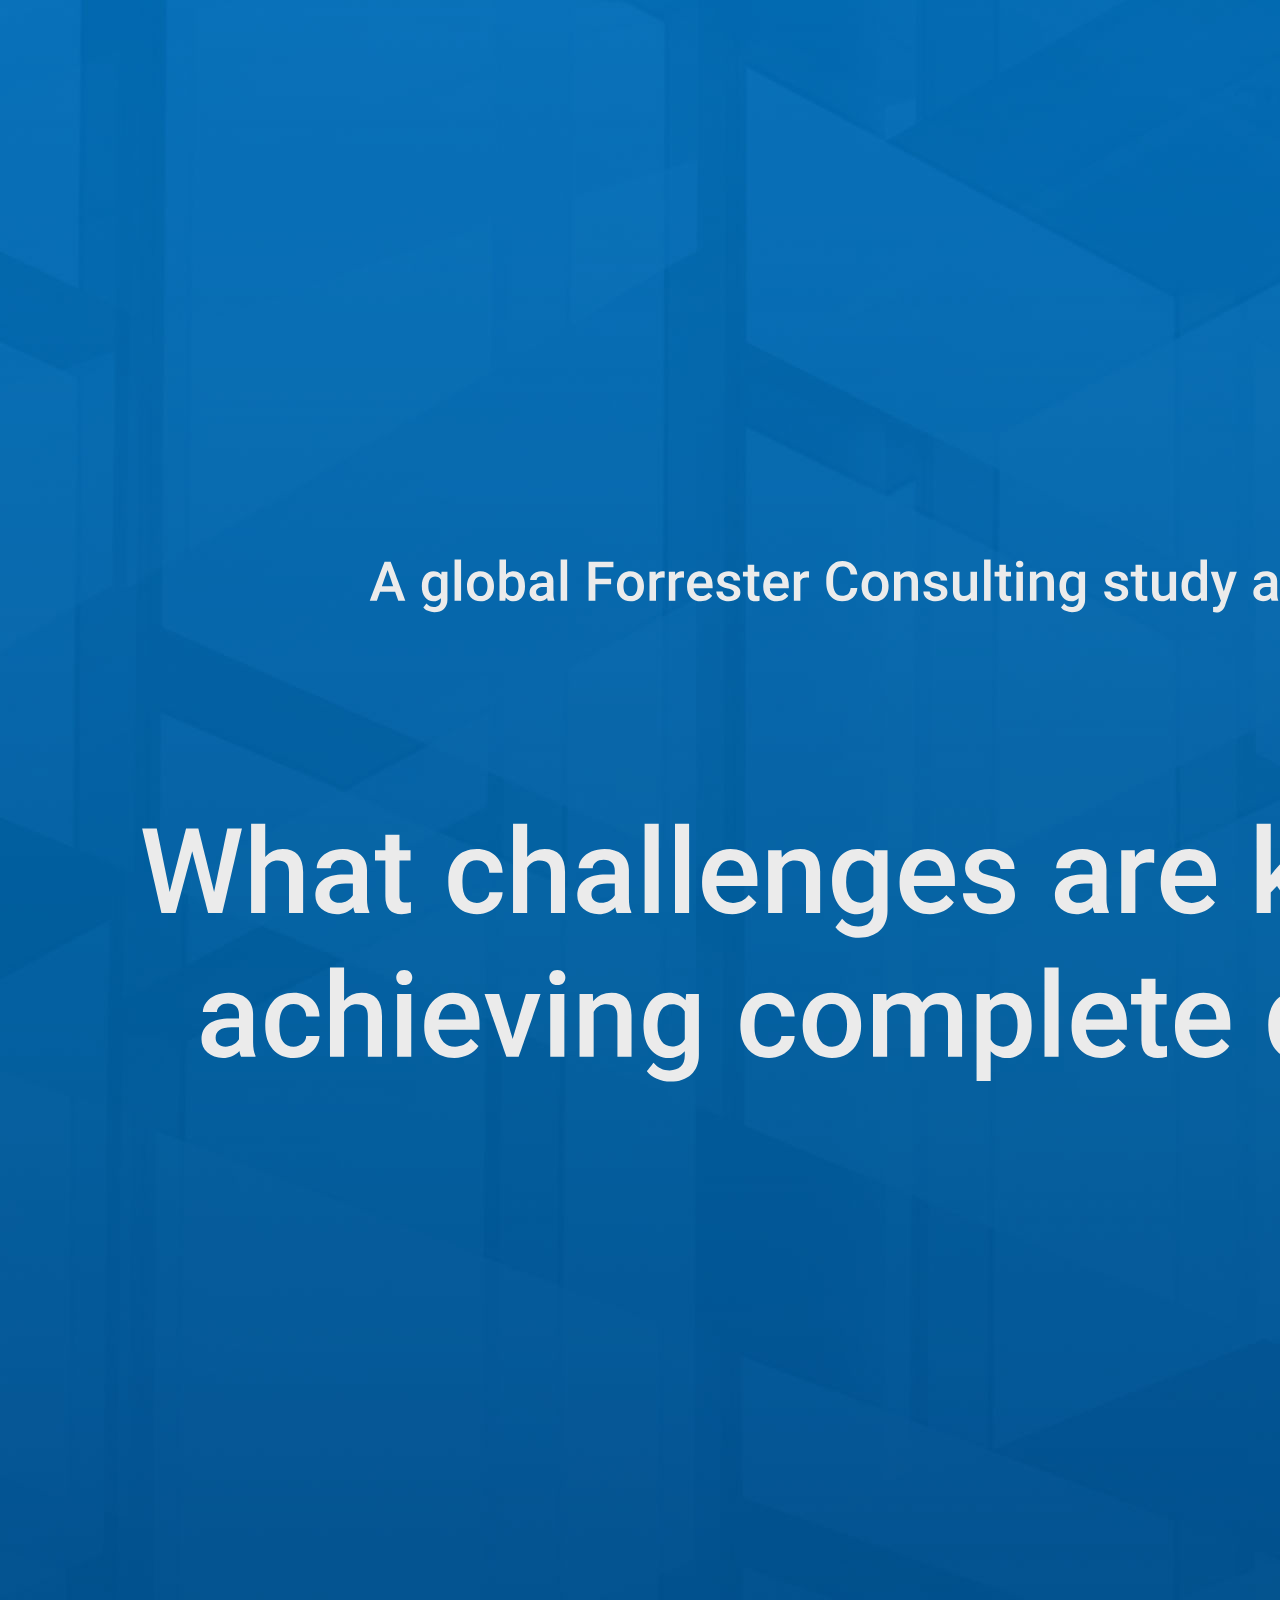
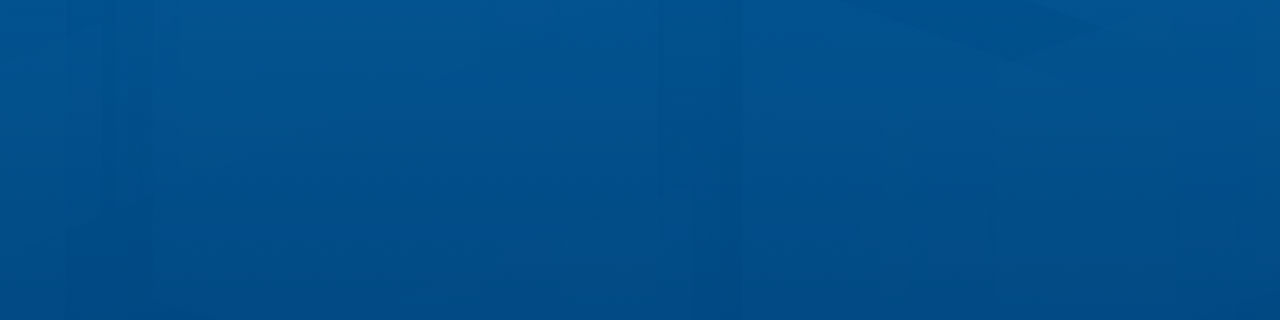
<file: r01.html>
<!DOCTYPE html>
<html>

<head>
    <meta charset="utf-8" />
    <meta content="width=2350, maximum-scale=1.0" name="viewport" />
    <link href="./css/stylesright.css" rel="stylesheet" type="text/css" />
    <link href="./css/styles.css" rel="stylesheet" type="text/css" />
    <meta http-equiv="Cache-Control" content="no-cache, no-store, must-revalidate" />
    <meta http-equiv="Pragma" content="no-cache" />
    <meta http-equiv="Expires" content="0" />
    <script src="https://cdn1.ideacloud.com/shared-sim-assets/core_dev.js"></script>
</head>

<body>
    <input id="anPageName" name="page" type="hidden" value="right01" />

    <!-- animation player -->
    <script src="./js/lottie.js"></script>

    <div id="r01-btn1-pulse"></div>
    <img class='plus-imgs' id='plus-img' src='images/add-cir.png' />
    <button id="r01-btn1" onclick="sim.trigger()" class="dellmetrics-dataclick"
        datametrics="{'btnname':'cta|residency|explore a digital transformation'}">
        Explore A Digital Transformation
    </button>

    <div id="lottie"></div>

    <!-- animation data -->
    <script src="./js/anim01.js"></script>
    <script src="./js/main.js"></script>
    <script src="./js/audio.js"></script>

    <audio id="audio1" autoplay="false">
        <source src="./audio/vo_01.mp3">
    </audio>

    <script>
        let anim = lottie.loadAnimation(params);
        let stepCnt = 0;
        const r01Btn = document.getElementById('r01-btn1');
        const r01BtnPulse = document.getElementById('r01-btn1-pulse');
        const plusImg = document.getElementById('plus-img');
        const audio1 = document.getElementById('audio1');
        const audioArray = [audio1];

        // Play video sequences
        function vid1() {
            anim.playSegments([30, 1139], true)
        }

        // Show buttons after video is done playing
        async function stepper() {
            if (stepCnt === 0) {
                startAnimation = false;
                playAudio(audioArray, stepCnt);
                vid1();
                setTimeout(() => {
                    r01Btn.style.visibility = 'visible';
                    r01Btn.classList.add('scaleBtn');
                    plusImg.style.visibility = 'visible';
                    plusImg.classList.add('scaleBtn');
                    setTimeout(() => {
                        r01BtnPulse.style.visibility = 'visible';
                    }, 600);
                }, 36000); // Timer: end interaction 1
                stepCnt = 1;
            }
        }

        // Detect mouse after Start the Tour button is clicked or alternate event is detected
        let startAnimation = true;
        function mouseIn() {
            document.removeEventListener("mouseover", mouseIn);
            document.removeEventListener("focus", mouseIn);
            if (startAnimation) {
                startAnimation = false;
                stepper();
            }
        }

        // Events to listen to
        document.addEventListener("click", mouseIn);
        document.addEventListener("focus", mouseIn);
        document.addEventListener("simStart", mouseIn);

        // Execute a function when the user releases a key on the keyboard
        document.addEventListener("keyup", function (event) {
            // Number 13 is the "Enter" key on the keyboard
            if (event.keyCode === 13) {
                // Trigger the button element with a click
                mouseIn();
            }
        });
    </script>
</body>

</html>
</file>
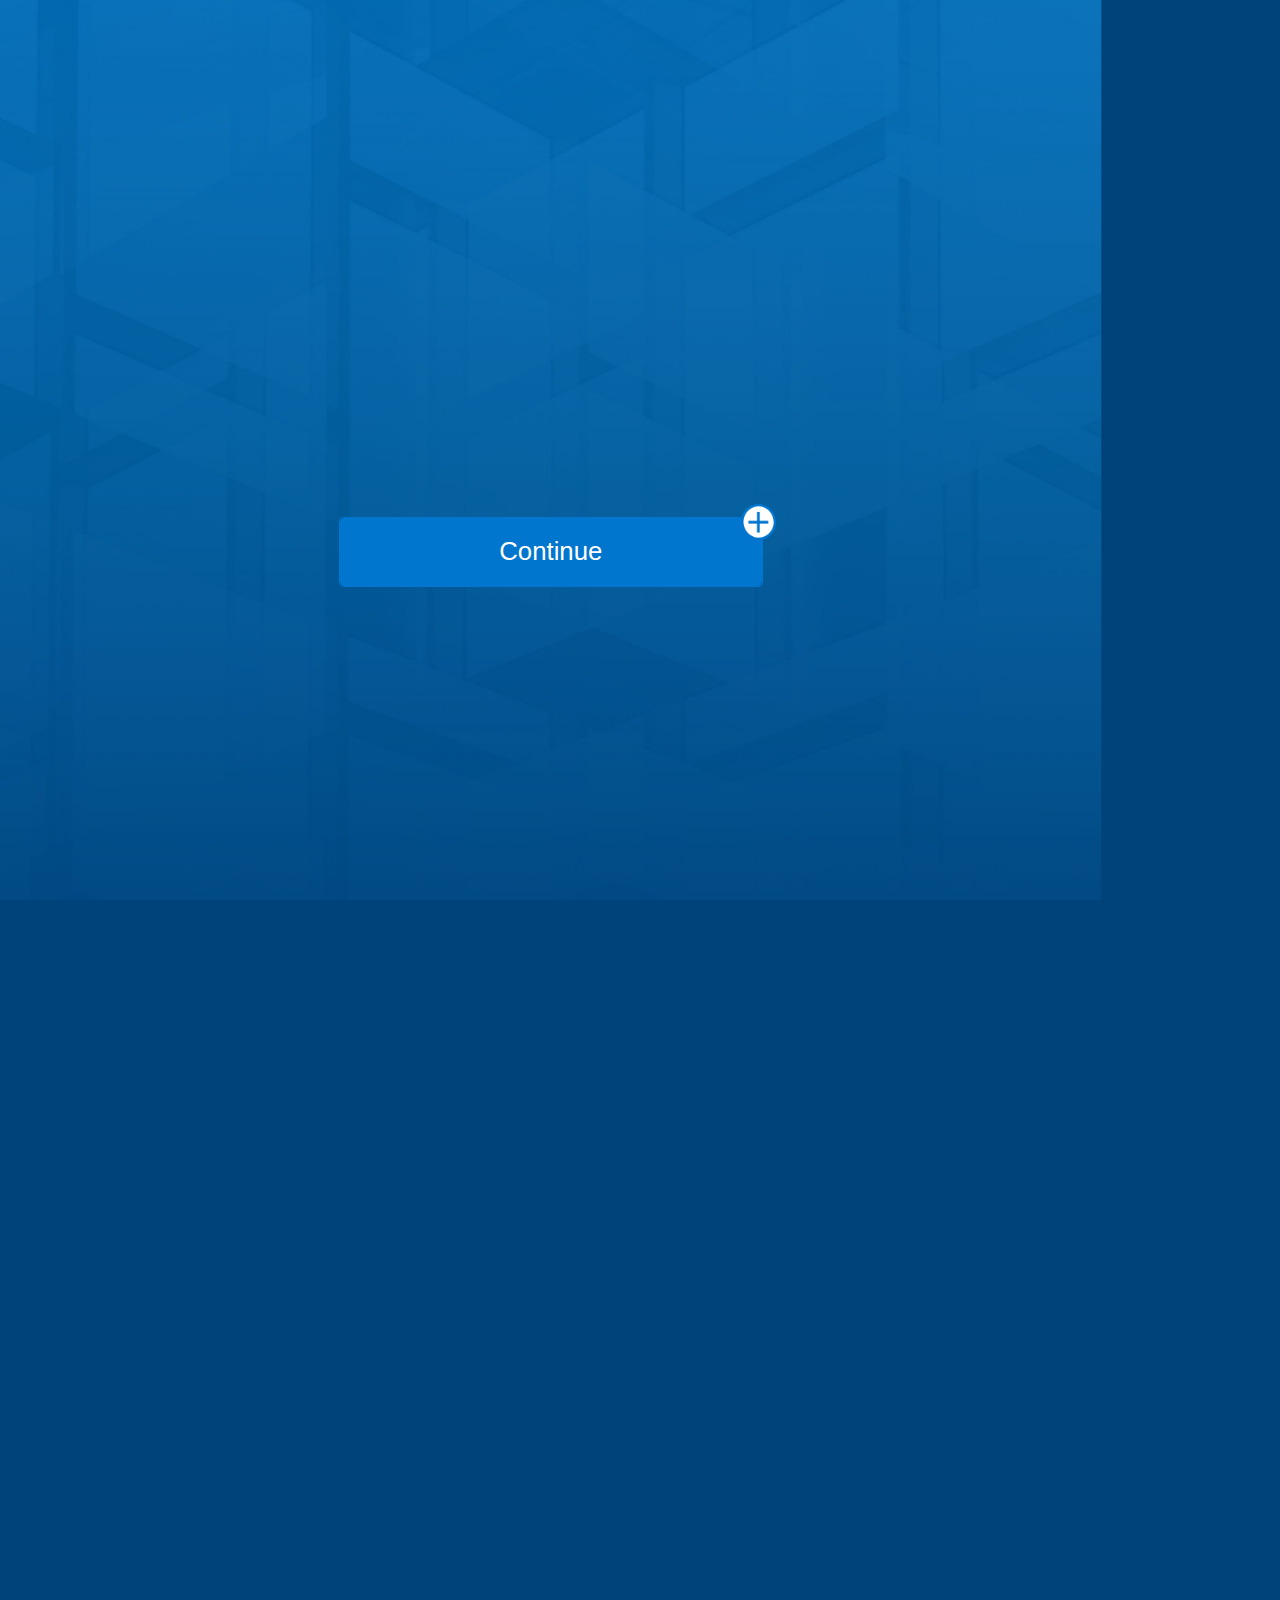
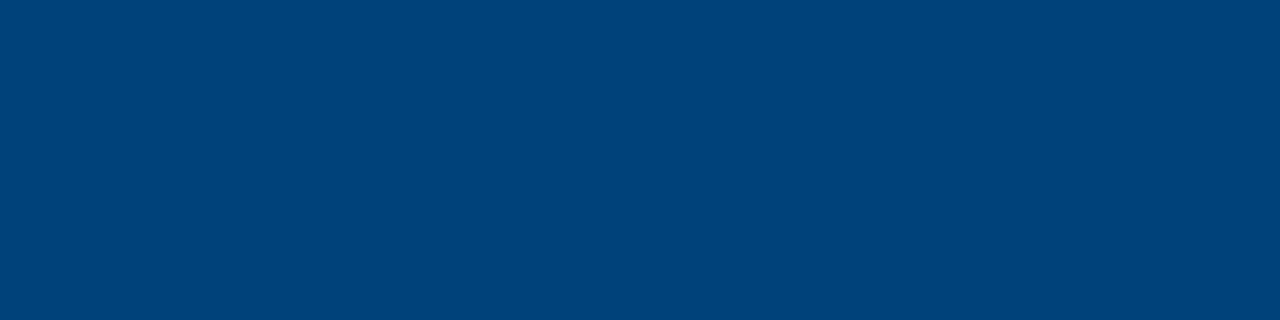
<file: r02.html>
<!DOCTYPE html>
<html>

<head>
    <meta charset="utf-8" />
    <meta content="width=2350, maximum-scale=1.0" name="viewport" />
    <link href="./css/stylesright.css" rel="stylesheet" type="text/css" />
    <link href="./css/styles.css" rel="stylesheet" type="text/css" />
    <meta http-equiv="Cache-Control" content="no-cache, no-store, must-revalidate" />
    <meta http-equiv="Pragma" content="no-cache" />
    <meta http-equiv="Expires" content="0" />
</head>

<body>
    <input id="anPageName" name="page" type="hidden" value="right01" />

    <!-- animation player -->
    <script src="./js/lottie.js"></script>

    <div id="r02-btn1-pulse" onclick="stepper()" class="dellmetrics-dataclick"
        datametrics="{'btnname':'cta|residency|engage resident'}"></div>
    <img class='plus-imgs' id='r02-plus-img' src='images/add-cir.png' />
    <img class='plus-imgs' id='r02-plus-img2' src='images/add-cir.png' />
    <img class='plus-imgs' id='start-plus-img' src='images/add-cir.png' />

    <div id="r02-btn2-pulse"></div>

    <button id="r02-btn2" onclick="stepper()" class="dellmetrics-dataclick"
        datametrics="{'btnname':'cta|residency|start your transformation'}">
        Start Your Transformation
    </button>

    <div id="btnstart-pulse"></div>

    <button id="btnstart" onclick="stepper()">
        Continue
    </button>

    <div id="lottie"></div>

    <!-- animation data -->
    <script src="./js/anim02.js"></script>
    <script src="./js/mainright.js"></script>
    <script src="./js/audio.js"></script>

    <audio id="audio2" autoplay="false">
        <source src="./audio/vo_02.mp3">
    </audio>
    <audio id="audio3" autoplay="false">
        <source src="./audio/vo_03.mp3">
    </audio>

    <script>
        var anim = lottie.loadAnimation(params);
        anim.stop(); // Stop animation from playing automatically
        
        let stepCnt = 0;
        const btnStart = document.getElementById('btnstart');
        const btnStartPulse = document.getElementById('btnstart-pulse');
        const r02Btn1Pulse = document.getElementById('r02-btn1-pulse');
        const r02Btn2 = document.getElementById('r02-btn2');
        const r02BtnPulse = document.getElementById('r02-btn2-pulse');
        const r02Plus = document.getElementById('r02-plus-img');
        const r02Plus2 = document.getElementById('r02-plus-img2');
        const startPlus = document.getElementById('start-plus-img');
        const audio2 = document.getElementById('audio2');
        const audio3 = document.getElementById('audio3');
        const audioArray = [audio2, audio3];

        function vid1() {
            anim.playSegments([0, 456], true)
        }

        function vid2() {
            anim.playSegments([457, 838], true)
        }

        // Show buttons after video is done playing
        async function stepper() {
            if (stepCnt === 0) {
                try {
                    await playAudio(audioArray, stepCnt);
                    vid1();
                    btnStart.style.visibility = 'hidden';
                    btnStartPulse.style.visibility = 'hidden';
                    startPlus.style.visibility = 'hidden';
                    setTimeout(() => {
                        setTimeout(() => {
                            r02Plus.style.visibility = 'visible'
                            r02Plus.classList.add('scaleBtn');
                            r02Btn1Pulse.style.visibility = 'visible';
                        }, 2400);
                        stepCnt = 1;
                    }, 12500); // Timer: end interaction 1
                } catch (err) {
                    // Audio failed to play without interaction from user - Create interaction
                    btnStart.style.visibility = 'visible';
                    btnStart.classList.add('scaleBtn');
                    startPlus.style.visibility = 'visible'
                    startPlus.classList.add('scaleBtn');
                    setTimeout(() => {
                        btnStartPulse.style.visibility = 'visible';
                    }, 600);
                }
            } else if (stepCnt === 1) {
                playAudio(audioArray, stepCnt);
                vid2();
                r02Btn1Pulse.style.visibility = 'hidden';
                r02Plus.style.visibility = 'hidden'
                setTimeout(() => {
                    r02Btn2.style.visibility = 'visible';
                    r02Btn2.classList.add('scaleBtn');
                    r02Plus2.style.visibility = 'visible'
                    r02Plus2.classList.add('scaleBtn');
                    stepCnt = 2;
                    setTimeout(() => {
                        r02BtnPulse.style.visibility = 'visible';
                    }, 600);
                }, 10000); // Timer: end interaction 2
            } else {
                trigger();
            }
        }

        window.addEventListener('load', stepper())
    </script>
</body>

</html>
</file>
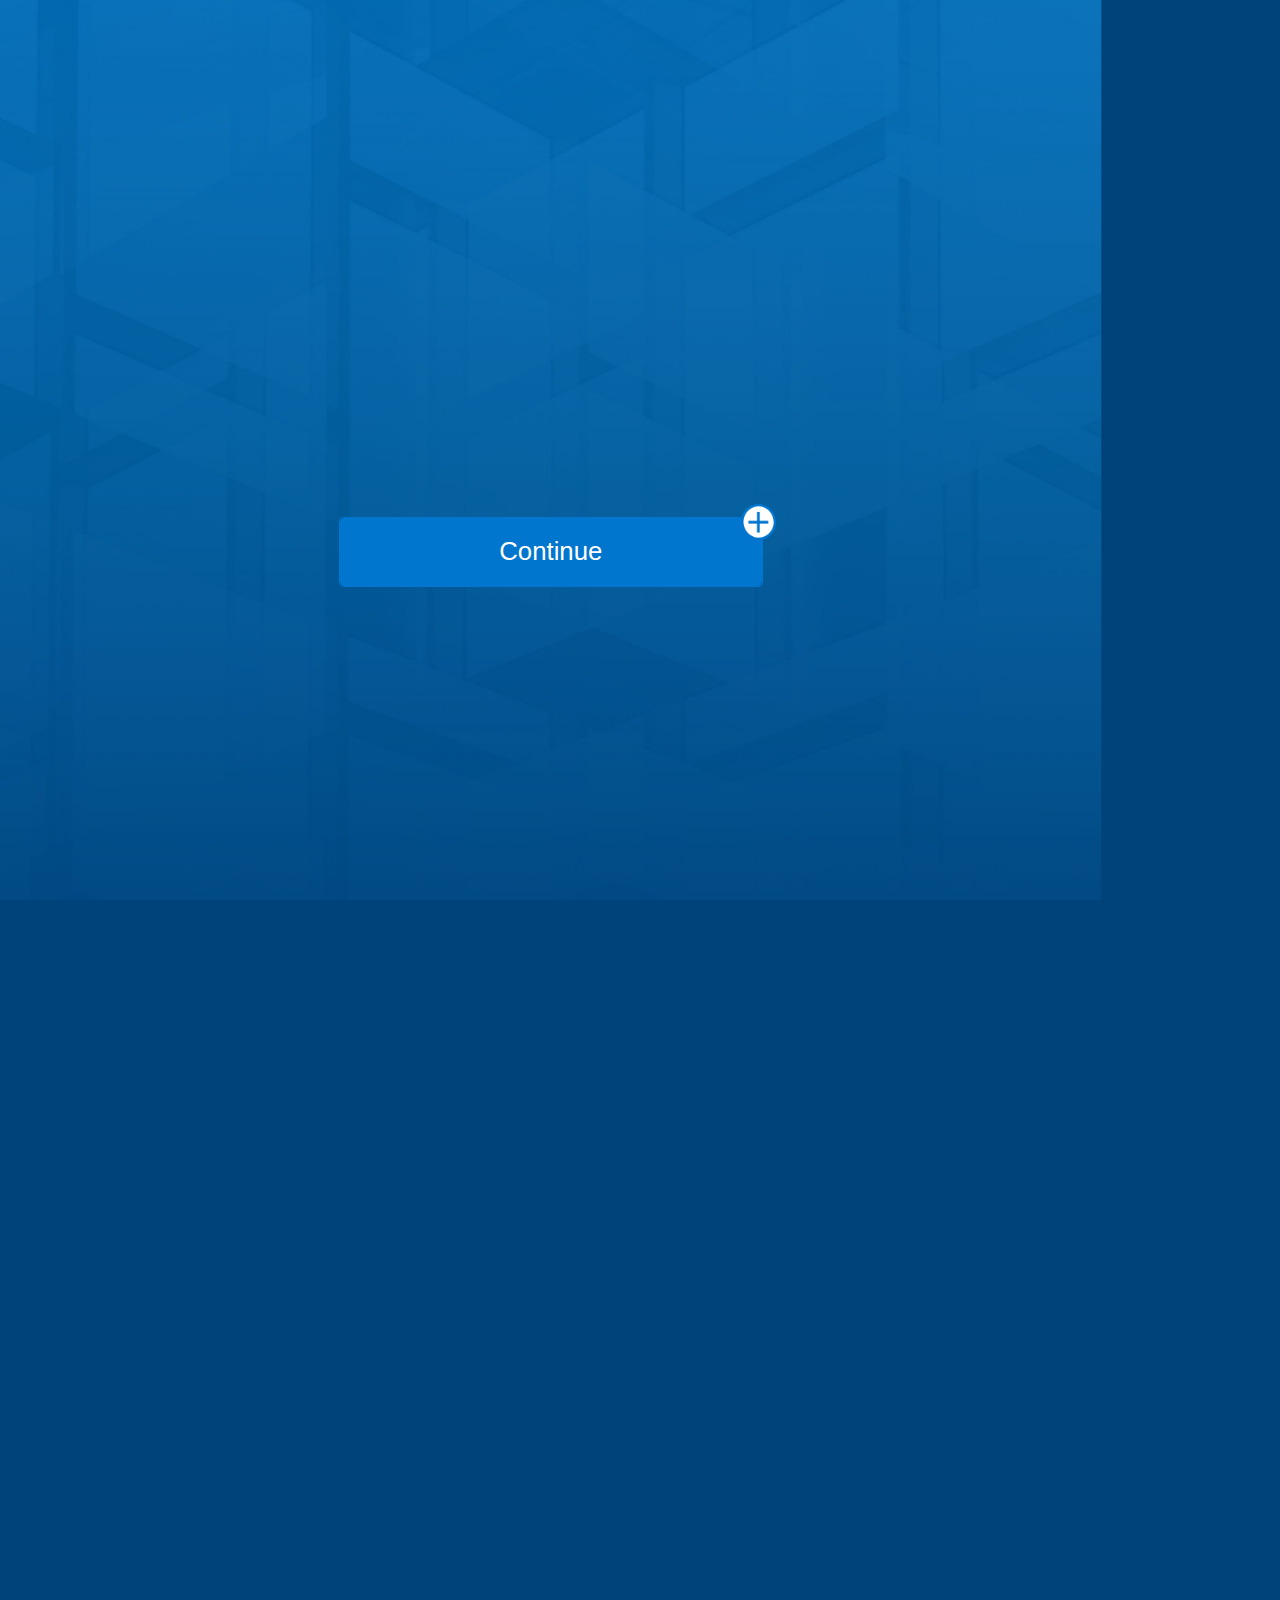
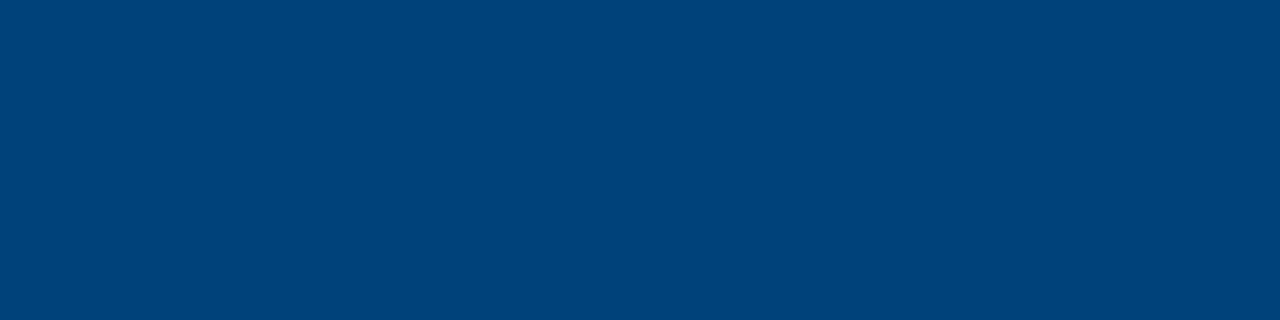
<file: r03.html>
<!DOCTYPE html>
<html>

<head>
    <meta charset="utf-8" />
    <meta content="width=2350, maximum-scale=1.0" name="viewport" />
    <link href="./css/stylesright.css" rel="stylesheet" type="text/css" />
    <link href="./css/styles.css" rel="stylesheet" type="text/css" />
    <meta http-equiv="Cache-Control" content="no-cache, no-store, must-revalidate" />
    <meta http-equiv="Pragma" content="no-cache" />
    <meta http-equiv="Expires" content="0" />
</head>

<body>
    <input id="anPageName" name="page" type="hidden" value="right01" />

    <!-- animation player -->
    <script src="./js/lottie.js"></script>

    <div id="purpBreathing" onclick="stepper()" class="dellmetrics-dataclick"
        datametrics="{'btnname':'cta|residency|improve network performance'}">
    </div>
    <img class='plus-imgs' id='purp-plus-img' src='images/add-cir.png' />
    <!-- <img id="purpIcon" src='images/Purple icon plus.png' onclick="stepper()"/> -->
    <div id="purpBreathing2" onclick="stepper()" class="dellmetrics-dataclick"
        datametrics="{'btnname':'cta|residency|kpis purple'}"></div>
    <img class='plus-imgs' id='purp-plus-img2' src='images/add-cir.png' />
    <div id="orangeBreathing" onclick="stepper()" class="dellmetrics-dataclick"
        datametrics="{'btnname':'cta|residency|improve data resiliency'}"></div>
    <img class='plus-imgs' id='orange-plus-img' src='images/add-cir.png' />
    <div id="orangeBreathing2" onclick="stepper()" class="dellmetrics-dataclick"
        datametrics="{'btnname':'cta|residency|kpis orange'}"></div>

    <div id="r03-btn1-pulse"></div>
    <button id="r03-btn1" onclick="stepper()" class="dellmetrics-dataclick"
        datametrics="{'btnname':'cta|residency|modernize workforce'}">
        Modernize Workforce
    </button>
    <img class='plus-imgs' id='r03-plus-img' src='images/add-cir.png' />

    <img class='plus-imgs' id='start-plus-img' src='images/add-cir.png' />

    <div id="btnstart-pulse"></div>

    <button id="btnstart" onclick="stepper()">
        Continue
    </button>

    <div id="lottie"></div>

    <!-- animation data -->
    <script src="./js/anim03.js"></script>

    <script>

    </script>

    <script src="./js/mainright.js"></script>
    <script src="./js/audio.js"></script>

    <audio id="audio4" autoplay="false">
        <source src="./audio/vo_04.mp3">
    </audio>
    <audio id="audio5" autoplay="false">
        <source src="./audio/vo_05.mp3">
    </audio>
    <audio id="audio6" autoplay="false">
        <source src="./audio/vo_06.mp3">
    </audio>
    <audio id="audio7" autoplay="false">
        <source src="./audio/vo_07.mp3">
    </audio>
    <audio id="audio8" autoplay="false">
        <source src="./audio/vo_08.mp3">
    </audio>

    <script>
        var anim = lottie.loadAnimation(params);
        let stepCnt = 0;
        const btnStart = document.getElementById('btnstart');
        const btnStartPulse = document.getElementById('btnstart-pulse');
        const purpBreathing = document.getElementById('purpBreathing');
        const purpBreathing2 = document.getElementById('purpBreathing2');
        const purpPlus = document.getElementById('purp-plus-img');
        const purpPlus2 = document.getElementById('purp-plus-img2');
        const orangeBreathing = document.getElementById('orangeBreathing');
        const orangeBreathing2 = document.getElementById('orangeBreathing2');
        const orangePlus = document.getElementById('orange-plus-img');
        const r03Btn1 = document.getElementById('r03-btn1');
        const r03Btn1Pulse = document.getElementById('r03-btn1-pulse');
        const plusImg = document.getElementById('r03-plus-img');
        const startPlus = document.getElementById('start-plus-img');
        const audio4 = document.getElementById('audio4');
        const audio5 = document.getElementById('audio5');
        const audio6 = document.getElementById('audio6');
        const audio7 = document.getElementById('audio7');
        const audio8 = document.getElementById('audio8');
        const audioArray = [audio4, audio5, audio6, audio7, audio8];

        function vid1() {
            anim.playSegments([0, 120], true);
        }

        function vid2() {
            anim.playSegments([121, 420], true);
        }

        function vid3() {
            anim.playSegments([421, 580], true);
        }

        function vid4() {
            anim.playSegments([581, 739], true);
        }

        function vid5() {
            anim.playSegments([740, 1139], true);
        }

        // Show buttons after video is done playing
        async function stepper() {
            if (stepCnt === 0) {
                try {
                    await playAudio(audioArray, stepCnt);
                    vid1();
                    btnStart.style.visibility = 'hidden';
                    btnStartPulse.style.visibility = 'hidden';
                    startPlus.style.visibility = 'hidden';
                    vid1();
                    setTimeout(() => {
                        purpBreathing.style.visibility = 'visible';
                        purpPlus.style.visibility = 'visible';
                        purpPlus.classList.add('scaleBtn')
                        stepCnt = 1;
                    }, 4000); // Timer: end interaction 1
                } catch (err) {
                    // Audio failed to play without interaction from user - Create interaction
                    btnStart.style.visibility = 'visible';
                    btnStart.classList.add('scaleBtn');
                    startPlus.style.visibility = 'visible'
                    startPlus.classList.add('scaleBtn');
                    setTimeout(() => {
                        btnStartPulse.style.visibility = 'visible';
                    }, 600);
                }
            } else if (stepCnt === 1) {
                purpBreathing.style.visibility = 'hidden';
                purpPlus.style.visibility = 'hidden';
                playAudio(audioArray, stepCnt);
                vid2();
                setTimeout(() => {
                    purpBreathing2.style.visibility = 'visible';
                    purpPlus2.style.visibility = 'visible';
                    purpPlus2.classList.add('scaleBtn')
                    stepCnt = 2;
                }, 29000); // Timer: end interaction 2
            } else if (stepCnt === 2) {
                purpBreathing2.style.visibility = 'hidden';
                purpPlus2.style.visibility = 'hidden';
                playAudio(audioArray, stepCnt);
                vid3();
                setTimeout(() => {
                    orangeBreathing.style.visibility = 'visible';
                    orangePlus.style.visibility = 'visible';
                    orangePlus.classList.add('scaleBtn')
                    stepCnt = 3;
                }, 13000); // Timer: end interaction 3
            } else if (stepCnt === 3) {
                orangeBreathing.style.visibility = 'hidden';
                orangePlus.style.visibility = 'hidden';
                orangePlus.classList.remove('scaleBtn')
                playAudio(audioArray, stepCnt);
                vid4();
                setTimeout(() => {
                    orangeBreathing2.style.visibility = 'visible';
                    orangePlus.style.visibility = 'visible';
                    orangePlus.classList.add('scaleBtn')
                    stepCnt = 4;
                }, 4000); // Timer: end interaction 4
            } else if (stepCnt === 4) {
                orangeBreathing2.style.visibility = 'hidden';
                orangePlus.style.visibility = 'hidden';
                playAudio(audioArray, stepCnt);
                vid5();
                setTimeout(() => {
                    r03Btn1.style.visibility = 'visible';
                    plusImg.style.visibility = 'visible'
                    r03Btn1.classList.add('scaleBtn');
                    plusImg.classList.add('scaleBtn');
                    stepCnt = 5;
                    setTimeout(() => {
                        r03Btn1Pulse.style.visibility = 'visible';
                    }, 600);
                }, 11000); // Timer: end interaction 5
            } else {
                trigger();
            }
        }

        window.addEventListener('load', stepper())
    </script>
</body>

</html>
</file>
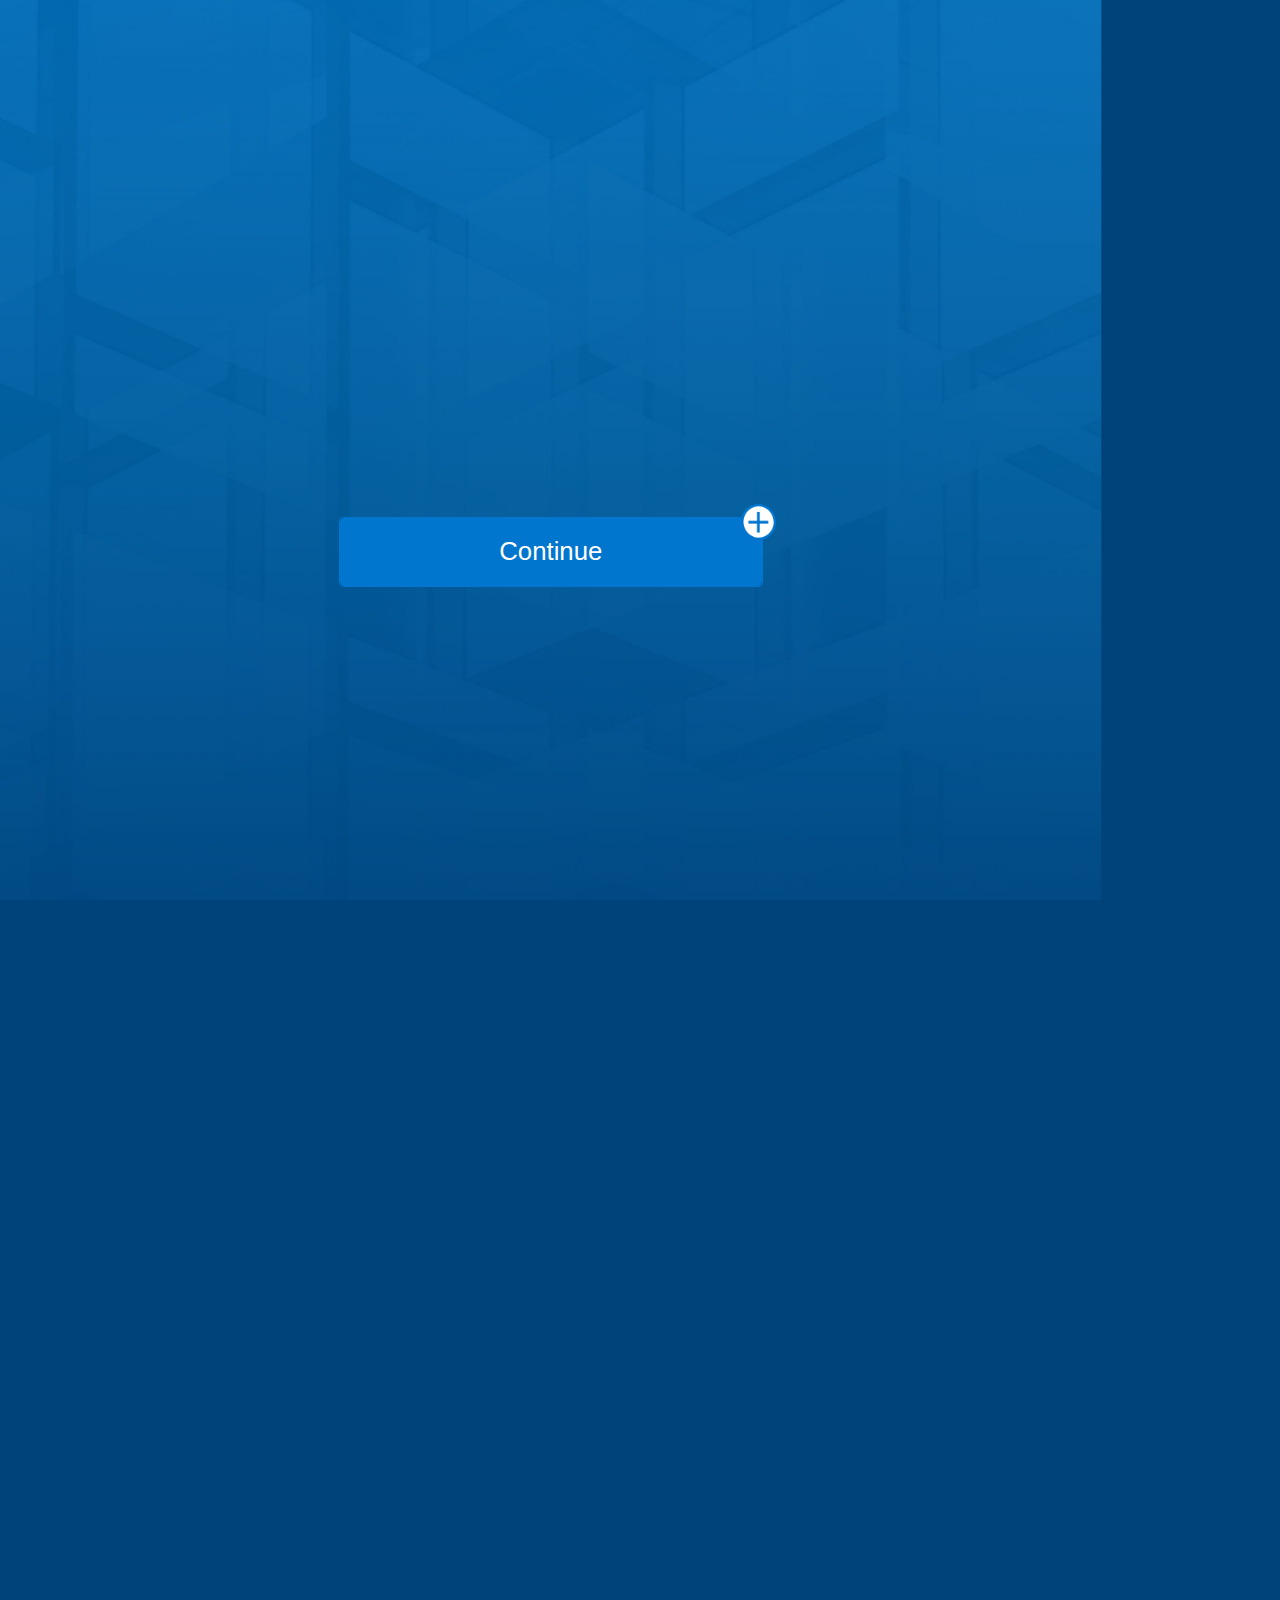
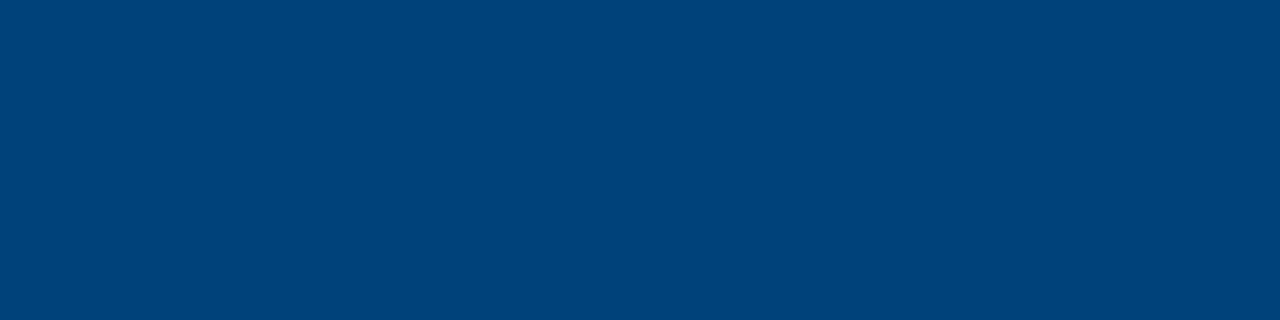
<file: r04.html>
<!DOCTYPE html>
<html>

<head>
    <meta charset="utf-8" />
    <meta content="width=2350, maximum-scale=1.0" name="viewport" />
    <link href="./css/stylesright.css" rel="stylesheet" type="text/css" />
    <link href="./css/styles.css" rel="stylesheet" type="text/css" />
    <meta http-equiv="Cache-Control" content="no-cache, no-store, must-revalidate" />
    <meta http-equiv="Pragma" content="no-cache" />
    <meta http-equiv="Expires" content="0" />
</head>

<body>
    <input id="anPageName" name="page" type="hidden" value="right01" />

    <!-- animation player -->
    <script src="./js/lottie.js"></script>

    <div id="greenBreathing" onclick="stepper()" class="dellmetrics-dataclick"
        datametrics="{'btnname':'cta|residency|virtualize organization'}"></div>
    <img class='plus-imgs' id='green-plus-img' src='images/add-cir.png' />
    <div id="greenBreathing2" onclick="stepper()" class="dellmetrics-dataclick"
        datametrics="{'btnname':'cta|residency|kpis green'}"></div>

    <div id="r04-btn1-pulse"></div>
    <button id="r04-btn1" onclick="stepper()" class="dellmetrics-dataclick"
        datametrics="{'btnname':'cta|residency|streamline communication'}">
        Streamline Communication
    </button>
    <img class='plus-imgs' id='r04-plus-img' src='images/add-cir.png' />

    <img class='plus-imgs' id='start-plus-img' src='images/add-cir.png' />

    <div id="btnstart-pulse"></div>

    <button id="btnstart" onclick="stepper()">
        Continue
    </button>

    <div id="lottie"></div>

    <!-- animation data -->
    <script src="./js/anim04.js"></script>
    <script src="./js/mainright.js"></script>
    <script src="./js/audio.js"></script>

    <audio id="audio9" autoplay="false">
        <source src="./audio/vo_09.mp3">
    </audio>
    <audio id="audio10" autoplay="false">
        <source src="./audio/vo_10.mp3">
    </audio><audio id="audio11" autoplay="false">
        <source src="./audio/vo_11.mp3">
    </audio>

    <script>
        var anim = lottie.loadAnimation(params);
        let stepCnt = 0;
        const btnStart = document.getElementById('btnstart');
        const btnStartPulse = document.getElementById('btnstart-pulse');
        const greenBreathing = document.getElementById('greenBreathing');
        const greenBreathing2 = document.getElementById('greenBreathing2');
        const greenPlus = document.getElementById('green-plus-img');
        const r04Btn1 = document.getElementById('r04-btn1');
        const r04Btn1Pulse = document.getElementById('r04-btn1-pulse');
        const plusImg = document.getElementById('r04-plus-img');
        const startPlus = document.getElementById('start-plus-img');
        const audio9 = document.getElementById('audio9');
        const audio10 = document.getElementById('audio10');
        const audio11 = document.getElementById('audio11');
        const audioArray = [audio9, audio10, audio11];

        function vid1() {
            anim.playSegments([0, 600], true)
        }

        function vid2() {
            anim.playSegments([601, 750], true)
        }

        function vid3() {
            anim.playSegments([751, 1349], true)
        }

        // Show buttons after video is done playing
        async function stepper() {
            if (stepCnt === 0) {
                try {
                    await playAudio(audioArray, stepCnt);
                    vid1();
                    btnStart.style.visibility = 'hidden';
                    btnStartPulse.style.visibility = 'hidden';
                    startPlus.style.visibility = 'hidden';
                    vid1();
                    setTimeout(() => {
                        greenBreathing.style.visibility = 'visible';
                        greenPlus.classList.add('scaleBtn')
                        greenPlus.style.visibility = 'visible';
                        stepCnt = 1;
                    }, 33000); // Timer: end interaction 1
                } catch (err) {
                    // Audio failed to play without interaction from user - Create interaction
                    btnStart.style.visibility = 'visible';
                    btnStart.classList.add('scaleBtn');
                    startPlus.style.visibility = 'visible'
                    startPlus.classList.add('scaleBtn');
                    setTimeout(() => {
                        btnStartPulse.style.visibility = 'visible';
                    }, 600);
                }
            } else if (stepCnt === 1) {
                playAudio(audioArray, stepCnt);
                vid2();
                greenBreathing.style.visibility = 'hidden';
                greenPlus.classList.remove('scaleBtn')
                greenPlus.style.visibility = 'hidden';
                setTimeout(() => {
                    greenBreathing2.style.visibility = 'visible';
                    greenPlus.classList.add('scaleBtn')
                    greenPlus.style.visibility = 'visible';
                    stepCnt = 2;
                }, 9000); // Timer: end interaction 2
            } else if (stepCnt === 2) {
                greenBreathing2.style.visibility = 'hidden';
                greenPlus.style.visibility = 'hidden';
                playAudio(audioArray, stepCnt);
                vid3();
                setTimeout(() => {
                    r04Btn1.style.visibility = 'visible';
                    r04Btn1.classList.add('scaleBtn');
                    plusImg.style.visibility = 'visible'
                    plusImg.classList.add('scaleBtn');
                    setTimeout(() => {
                        r04Btn1Pulse.style.visibility = 'visible';
                        stepCnt = 3;
                    }, 600);
                }, 13000); // Timer: end interaction 3
            } else {
                trigger();
            }
        }

        window.addEventListener('load', stepper())
    </script>
</body>

</html>
</file>
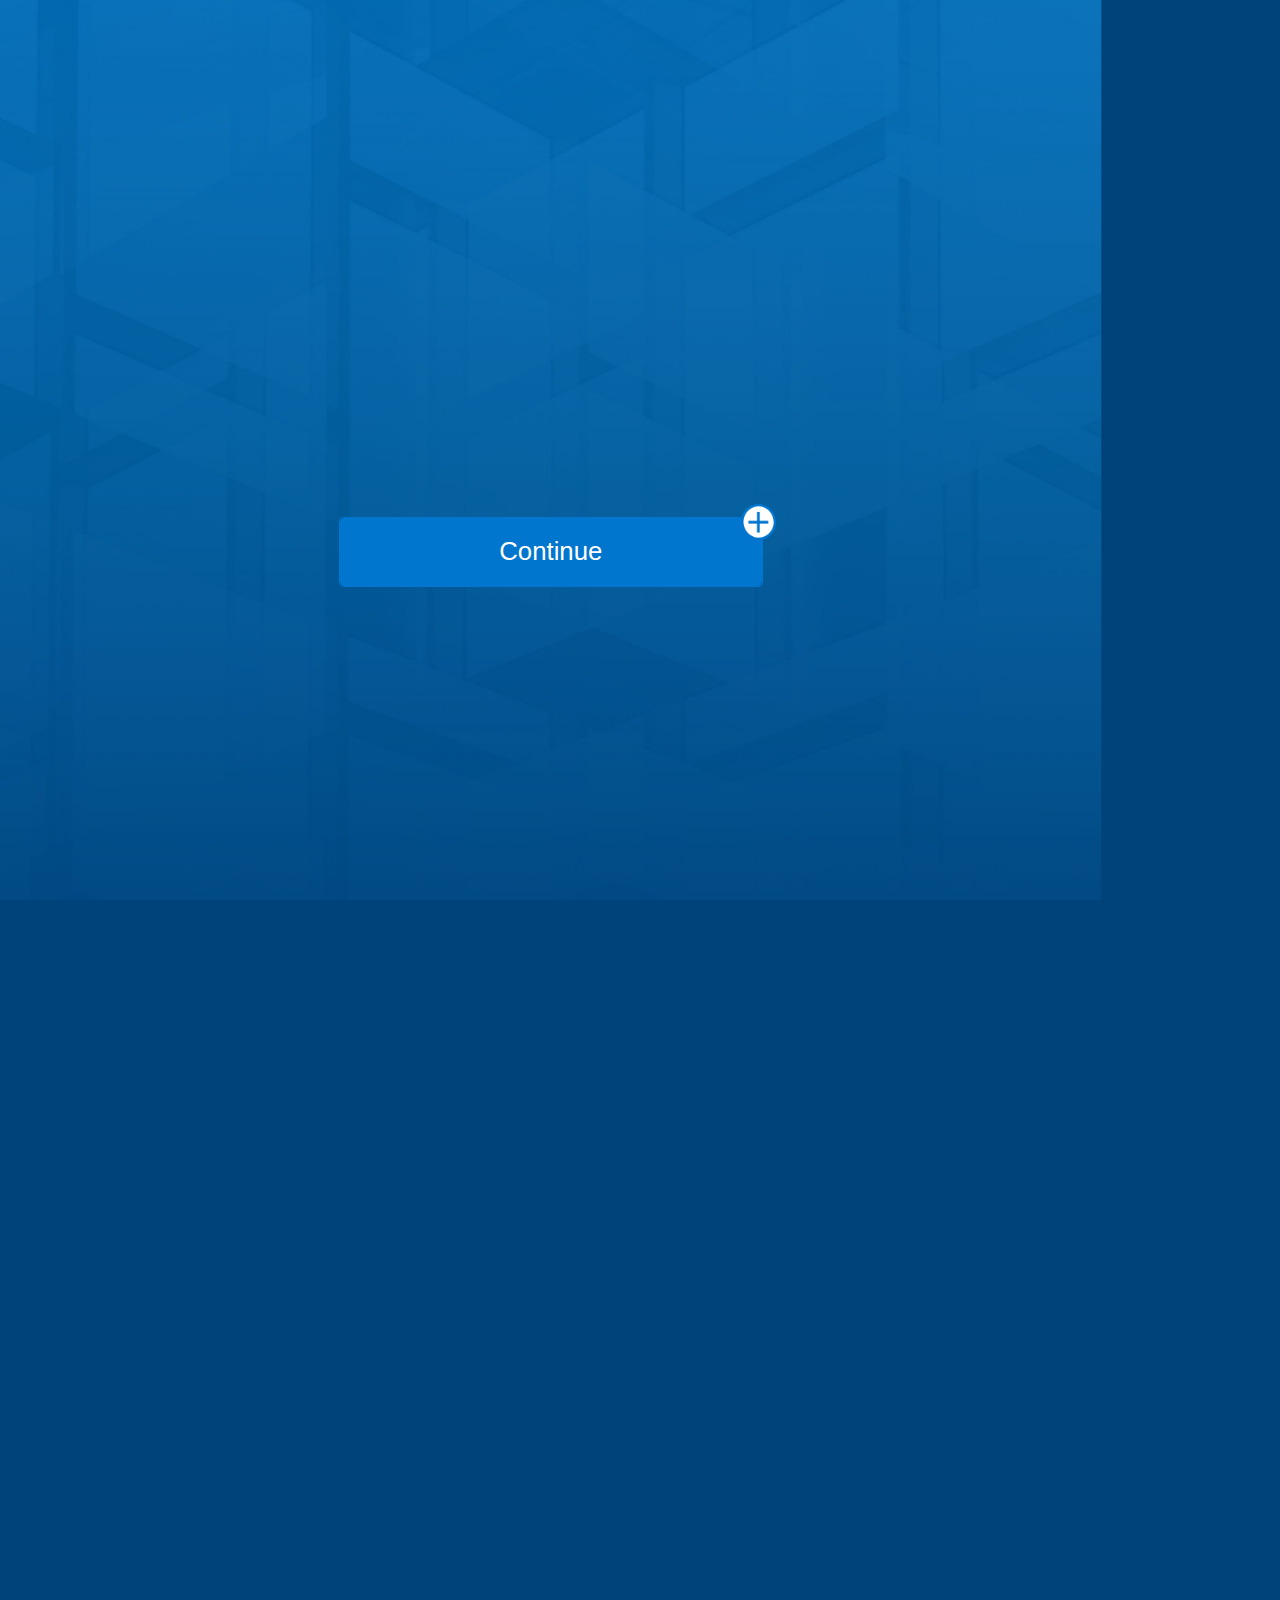
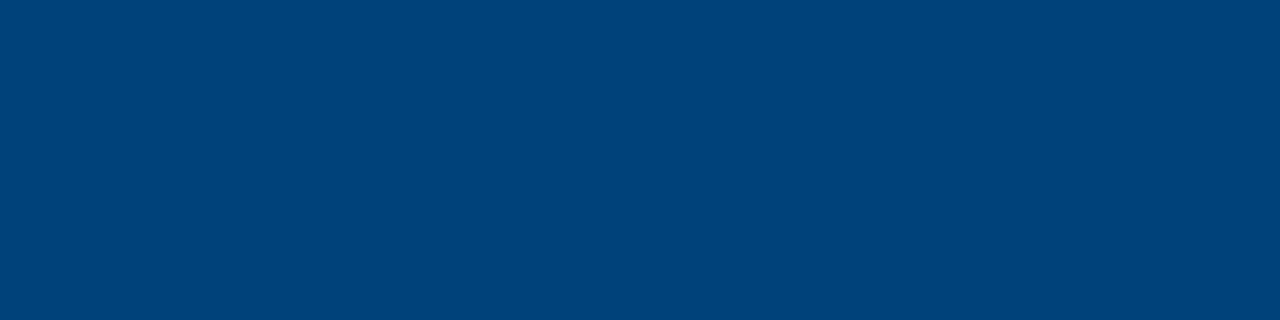
<file: r05.html>
<!DOCTYPE html>
<html>

<head>
    <meta charset="utf-8" />
    <meta content="width=2350, maximum-scale=1.0" name="viewport" />
    <link href="./css/stylesright.css" rel="stylesheet" type="text/css" />
    <link href="./css/styles.css" rel="stylesheet" type="text/css" />
    <meta http-equiv="Cache-Control" content="no-cache, no-store, must-revalidate" />
    <meta http-equiv="Pragma" content="no-cache" />
    <meta http-equiv="Expires" content="0" />
</head>

<body>
    <input id="anPageName" name="page" type="hidden" value="right01" />

    <!-- animation player -->
    <script src="./js/lottie.js"></script>

    <div id="redBreathing" onclick="stepper()" class="dellmetrics-dataclick"
        datametrics="{'btnname':'cta|residency|streamline communication and collaboration'}"></div>
    <img class='plus-imgs' id='red-plus-img' src='images/add-cir.png' />
    <div id="redBreathing2" onclick="stepper()"></div>

    <div id="r05-btn1-pulse" class="dellmetrics-dataclick" datametrics="{'btnname':'cta|residency|kpis red'}"></div>
    <form action="https://www.delltechnologies.com/en-us/forms/contact-us/modernized-services.htm" method="get"
        target="_blank">
        <input type="hidden" name="tfcid" value="37897234" />
        <input type="hidden" name="cid" value="37893163607234" />
        <input type="hidden" name="lid" value="5993986" />
        <input type="hidden" name="dgc" value="em" />
        <button type="submit" id="r05-btn1" class="dellmetrics-dataclick"
            datametrics="{'btnname':'cta|residency|learn more'}">
            Learn More
        </button>
    </form>
    <img class='plus-imgs' id='r05-plus-img' src='images/add-cir.png' />

    <img class='plus-imgs' id='start-plus-img' src='images/add-cir.png' />

    <div id="btnstart-pulse"></div>

    <button id="btnstart" onclick="stepper()">
        Continue
    </button>

    <div id="lottie"></div>

    <!-- animation data -->
    <script src="./js/anim05.js"></script>
    <script src="./js/mainright.js"></script>
    <script src="./js/audio.js"></script>

    </audio><audio id="audio12" autoplay="false">
        <source src="./audio/vo_12.mp3">
    </audio>
    </audio><audio id="audio13" autoplay="false">
        <source src="./audio/vo_13.mp3">
    </audio>
    </audio><audio id="audio14" autoplay="false">
        <source src="./audio/vo_14.mp3">
    </audio>

    <script>
        var anim = lottie.loadAnimation(params);
        let stepCnt = 0;
        const btnStart = document.getElementById('btnstart');
        const btnStartPulse = document.getElementById('btnstart-pulse');
        const redBreathing = document.getElementById('redBreathing');
        const redBreathing2 = document.getElementById('redBreathing2');
        const redPlus = document.getElementById('red-plus-img');
        const r05Btn = document.getElementById('r05-btn1');
        const r05BtnPulse = document.getElementById('r05-btn1-pulse');
        const plusImg = document.getElementById('r05-plus-img');
        const startPlus = document.getElementById('start-plus-img');
        const audio12 = document.getElementById('audio12');
        const audio13 = document.getElementById('audio13');
        const audio14 = document.getElementById('audio14');
        const audioArray = [audio12, audio13, audio14];

        function vid1() {
            anim.playSegments([0, 360], true);
        }

        function vid2() {
            anim.playSegments([361, 510], true);
        }

        function vid3() {
            anim.playSegments([511, 1379], true);
        }

        // Show buttons after video is done playing
        async function stepper() {
            if (stepCnt === 0) {
                try {
                    await playAudio(audioArray, stepCnt);
                    vid1();
                    btnStart.style.visibility = 'hidden';
                    btnStartPulse.style.visibility = 'hidden';
                    startPlus.style.visibility = 'hidden';
                    vid1();
                    setTimeout(() => {
                        redBreathing.style.visibility = 'visible';
                        redPlus.classList.add('scaleBtn')
                        redPlus.style.visibility = 'visible';
                        stepCnt = 1;
                    }, 22000); // Timer: end interaction 1
                } catch (err) {
                    // Audio failed to play without interaction from user - Create interaction
                    btnStart.style.visibility = 'visible';
                    btnStart.classList.add('scaleBtn');
                    startPlus.style.visibility = 'visible'
                    startPlus.classList.add('scaleBtn');
                    setTimeout(() => {
                        btnStartPulse.style.visibility = 'visible';
                    }, 600);
                }
            } else if (stepCnt === 1) {
                playAudio(audioArray, stepCnt);
                vid2();
                redBreathing.style.visibility = 'hidden';
                redPlus.classList.remove('scaleBtn')
                redPlus.style.visibility = 'hidden';
                setTimeout(() => {
                    redBreathing2.style.visibility = 'visible';
                    redPlus.classList.add('scaleBtn')
                    redPlus.style.visibility = 'visible';
                    stepCnt = 2;
                }, 8000); // Timer: end interaction 2
            } else if (stepCnt === 2) {
                playAudio(audioArray, stepCnt);
                vid3();
                redBreathing2.style.visibility = 'hidden';
                redPlus.style.visibility = 'hidden';
                setTimeout(() => {
                    r05Btn.style.visibility = 'visible';
                    r05Btn.classList.add('scaleBtn');
                    plusImg.style.visibility = 'visible'
                    plusImg.classList.add('scaleBtn');
                    setTimeout(() => {
                        r05BtnPulse.style.visibility = 'visible';
                        stepCnt = 2;
                    }, 600);
                }, 21500); // Timer: end interaction 3
            }
        }

        window.addEventListener('load', stepper())
    </script>
</body>

</html>
</file>
<file: css/stylesright.css>
@import url('https://fonts.googleapis.com/css2?family=Open+Sans:wght@300;400;600;700&display=swap');
.OpenSans-Bold {
  background-color: rgba(255, 255, 255, 0);
  font-family: 'Open Sans', sans-serif;
  font-weight: 600;
  font-style: normal;
  color: rgb(0, 0, 0);
}
.OpenSans-Semibold {
  background-color: rgba(255, 255, 255, 0);
  font-family: 'Open Sans', sans-serif;
  font-weight: 600;
  font-style: normal;
  color: rgb(0, 0, 0);
}
.OpenSans-Regular {
  background-color: rgba(255, 255, 255, 0);
  font-family: 'Open Sans', sans-serif;
  font-weight: 400;
  font-style: normal;
  color: rgb(0, 0, 0);
}
.OpenSans-Light {
  background-color: rgba(255, 255, 255, 0);
  font-family: 'Open Sans', sans-serif;
  font-weight: 300;
  font-style: normal;
  color: rgb(0, 0, 0);
}

@import url('https://fonts.googleapis.com/css2?family=Roboto:wght@400;700&display=swap');

/* Remove tap highlight on iOS */
body,
div,
span,
img,
input,
textarea,
button,
select,
label,
a {
  -webkit-tap-highlight-color: rgba(0, 0, 0, 0) !important;
}
body:active,
div:active,
span:active,
img:active,
input:active,
textarea:active,
button:active,
select:active,
label:active,
a:active {
  -webkit-tap-highlight-color: rgba(0, 0, 0, 0) !important;
}
.no-tap {
  -webkit-tap-highlight-color: rgba(0, 0, 0, 0) !important;
}
.no-tap:active {
  background: rgba(0, 0, 0, 0) !important;
}
::-webkit-scrollbar {
  width: 0 !important;
}
html {
  background-color: #00427a;
  transform-origin: bottom left;
}
body {
  background-color: #00427a;
  margin: 0px;
  width: 2350px;
  height: 1920px;
  overflow: hidden;
  opacity: 1;
  text-align: left;
  left: 0;
  top: 0;
  position: absolute;
  transform-origin: bottom left;
}
body.fade-in {
  animation: fadein 0.2s ease-in forwards;
}
@keyframes fadein {
  from {
    opacity: 0;
  }
  to {
    opacity: 1;
  }
}
#lottie {
  background-color: #00427a;
  width: 2350px;
  height: 1920px;
  display: block;
  overflow: hidden;
  text-align: left;
  bottom: 0;
  left: 0;
  opacity: 1;
  transition: opacity 1s ease;
  visibility: visible;
  position: absolute;
  z-index: 2;
}
.button {
  background-color: #1460aa;
  display: block;
  overflow: hidden;
  text-align: left;
  transition: opacity 0.7s linear;
  position: absolute;
  z-index: 11;
}
.wholepageclick {
  width: 100%;
  height: 100%;
  z-index: 10;
  background-color: rgba(255, 255, 255, 0);
  position: fixed;
  bottom: 0;
  margin: 0;
}
::-webkit-scrollbar {
  width: 0 !important;
}
.plus-imgs {
  width: 75px;
  height: 75px;
  position: absolute;
  z-index: 100;
}
#plus-img {
  top: 1449px;
  left: 1583px;
  visibility: hidden;
}

#start-plus-img {
  position: absolute;
  top: 1076px;
  left: 1580px;
  visibility: hidden;
}

#r02-plus-img {
  position: absolute;
  top: 1162px;
  left: 2019px;
  visibility: hidden;
}

#r02-plus-img2 {
  position: absolute;
  top: 1076px;
  left: 1580px;
  visibility: hidden;
}

#r03-plus-img {
  position: absolute;
  top: 1076px;
  left: 1583px;
  visibility: hidden;
}

#r04-plus-img {
  position: absolute;
  top: 1076px;
  left: 1583px;
  visibility: hidden;
}

#r05-plus-img {
  position: absolute;
  top: 1076px;
  left: 1583px;
  visibility: hidden;
}

#r01-btn1-pulse {
  width: 900px;
  height: 134px;
  position: absolute;
  top: 1477px;
  left: 726px;
  border: solid 3px #0076ce;
  border-radius: 10px;
  animation: btnPulse 1s ease-out infinite;
  z-index: 99;
  visibility: hidden;
}
#r01-btn1 {
  width: 900px;
  height: 134px;
  position: absolute;
  top: 1480px;
  left: 726px;
  background-color: #0076ce;
  color: white;
  font-family: 'Roboto', sans-serif;
  font-size: 55px;
  border: none;
  border-radius: 10px;
  cursor: pointer;
  z-index: 99;
  visibility: hidden;
}

#r02-btn1-pulse {
  width: 665px;
  height: 134px;
  position: absolute;
  top: 1196.5px;
  left: 1395px;
  border: solid 3px #0076ce;
  border-radius: 10px;
  animation: btnPulse 1s ease-out infinite;
  cursor: pointer;
  z-index: 100;
  visibility: hidden;
}
#r02-btn1 {
  width: 600px;
  height: 146px;
  position: absolute;
  top: 1200px;
  left: 1414px;
  background-color: #0076ce;
  outline-color: #5cccc3;
  color: white;
  font-family: 'Roboto', sans-serif;
  font-size: 55px;
  border: none;
  border-radius: 10px;
  cursor: pointer;
  z-index: 99;
  visibility: hidden;
}

#r02-btn2-pulse {
  width: 900px;
  height: 146px;
  position: absolute;
  top: 1102px;
  left: 724px;
  border: solid 3px #0076ce;
  border-radius: 10px;
  animation: btnPulse 1s ease-out infinite;
  visibility: hidden;
  z-index: 99;
}
#r02-btn2 {
  width: 900px;
  height: 146px;
  position: absolute;
  top: 1104px;
  left: 725px;
  background-color: #0076ce;
  color: white;
  font-family: 'Roboto', sans-serif;
  font-size: 55px;
  border: none;
  border-radius: 10px;
  cursor: pointer;
  visibility: hidden;
  z-index: 99;
}

#btnstart-pulse {
  width: 900px;
  height: 146px;
  position: absolute;
  top: 1102px;
  left: 724px;
  border: solid 3px #0076ce;
  border-radius: 10px;
  animation: btnPulse 1s ease-out infinite;
  visibility: hidden;
  z-index: 99;
}
#btnstart {
  width: 900px;
  height: 146px;
  position: absolute;
  top: 1104px;
  left: 725px;
  background-color: #0076ce;
  color: white;
  font-family: 'Roboto', sans-serif;
  font-size: 55px;
  border: none;
  border-radius: 10px;
  cursor: pointer;
  visibility: hidden;
  z-index: 99;
}

#r03-btn1-pulse {
  width: 900px;
  height: 146px;
  position: absolute;
  top: 1102px;
  left: 724px;
  border: solid 3px #0076ce;
  border-radius: 10px;
  animation: btnPulse 1s ease-out infinite;
  visibility: hidden;
  z-index: 99;
}
#r03-btn1 {
  width: 900px;
  height: 146px;
  position: absolute;
  top: 1104px;
  left: 725px;
  background-color: #0076ce;
  color: white;
  font-size: 55px;
  font-family: 'Roboto', sans-serif;
  border: none;
  border-radius: 10px;
  cursor: pointer;
  visibility: hidden;
  z-index: 99;
}
#r04-btn1-pulse {
  width: 900px;
  height: 146px;
  position: absolute;
  top: 1102px;
  left: 724px;
  border: solid 3px #0076ce;
  border-radius: 10px;
  animation: btnPulse 1s ease-out infinite;
  visibility: hidden;
  z-index: 99;
}
#r04-btn1 {
  width: 900px;
  height: 146px;
  position: absolute;
  top: 1104px;
  left: 725px;
  background-color: #0076ce;
  color: white;
  font-size: 55px;
  font-family: 'Roboto', sans-serif;
  border: none;
  border-radius: 10px;
  cursor: pointer;
  visibility: hidden;
  z-index: 99;
}
#r05-btn1-pulse {
  width: 900px;
  height: 146px;
  position: absolute;
  top: 1102px;
  left: 724px;
  border: solid 3px #0076ce;
  border-radius: 10px;
  animation: btnPulse 1s ease-out infinite;
  visibility: hidden;
  z-index: 99;
}
#r05-btn1 {
  width: 900px;
  height: 146px;
  position: absolute;
  top: 1104px;
  left: 725px;
  background-color: #0076ce;
  color: white;
  font-size: 55px;
  font-family: 'Roboto', sans-serif;
  border: none;
  border-radius: 10px;
  cursor: pointer;
  visibility: hidden;
  z-index: 99;
}

#purpBreathing {
  position: absolute;
  top: 913px;
  left: 210px;
  width: 294px;
  height: 294px;
  border-radius: 100%;
  border: solid 6px #6f2685;
  visibility: hidden;
  cursor: pointer;
  z-index: 98;
  animation: breathing 1s ease-out infinite;
}
#purpBreathing2 {
  position: absolute;
  top: 385px;
  left: 210px;
  width: 294px;
  height: 294px;
  border-radius: 100%;
  border: solid 6px #6f2685;
  visibility: hidden;
  cursor: pointer;
  z-index: 98;
  animation: breathing 1s ease-out infinite;
}
#purp-plus-img {
  position: absolute;
  top: 914px;
  left: 442px;
  width: 94px;
  height: 92px;
  visibility: hidden;
}
#purp-plus-img2 {
  position: absolute;
  top: 385px;
  left: 426px;
  width: 94px;
  height: 92px;
  visibility: hidden;
}

#orangeBreathing {
  position: absolute;
  top: 379px;
  left: 210px;
  width: 294px;
  height: 294px;
  border-radius: 100%;
  border: solid 6px #ee6412;
  visibility: hidden;
  cursor: pointer;
  z-index: 98;
  animation: breathing 1s ease-out infinite;
}
#orangeBreathing2 {
  position: absolute;
  top: 379px;
  left: 210px;
  width: 294px;
  height: 294px;
  border-radius: 100%;
  border: solid 6px #ee6412;
  visibility: hidden;
  cursor: pointer;
  z-index: 98;
  animation: breathing 1s ease-out infinite;
}

#orange-plus-img {
  position: absolute;
  top: 385px;
  left: 426px;
  width: 94px;
  height: 92px;
  visibility: hidden;
}

#greenBreathing {
  position: absolute;
  top: 372px;
  left: 200px;
  width: 294px;
  height: 294px;
  border-radius: 100%;
  border: solid 6px #6ea103;
  visibility: hidden;
  cursor: pointer;
  z-index: 98;
  animation: breathing 1s ease-out infinite;
}
#greenBreathing2 {
  position: absolute;
  top: 372px;
  left: 200px;
  width: 294px;
  height: 294px;
  border-radius: 100%;
  border: solid 6px #6ea103;
  visibility: hidden;
  cursor: pointer;
  z-index: 98;
  animation: breathing 1s ease-out infinite;
}

#green-plus-img {
  position: absolute;
  top: 367px;
  left: 412px;
  width: 94px;
  height: 92px;
  visibility: hidden;
  z-index: 99;
}

#redBreathing {
  position: absolute;
  top: 387px;
  left: 209px;
  width: 294px;
  height: 294px;
  border-radius: 100%;
  border: solid 6px #b7295b;
  visibility: hidden;
  cursor: pointer;
  z-index: 98;
  animation: breathing 1s ease-out infinite;
}
#redBreathing2 {
  position: absolute;
  top: 387px;
  left: 209px;
  width: 294px;
  height: 294px;
  border-radius: 100%;
  border: solid 6px #b7295b;
  visibility: hidden;
  cursor: pointer;
  z-index: 98;
  animation: breathing 1s ease-out infinite;
}
#red-plus-img {
  position: absolute;
  top: 367px;
  left: 412px;
  width: 94px;
  height: 92px;
  visibility: hidden;
  z-index: 99;
}

@keyframes breathing {
  0% {
    transform: scale(1);
    opacity: 0;
  }
  5% {
    opacity: 0.3;
  }
  80% {
    opacity: 1;
  }
  95% {
    opacity: 0.1;
  }
  100% {
    transform: scale(1.2);
    opacity: 0;
  }
}

@keyframes btnPulse {
  0% {
    transform: scale(1, 1);
    opacity: 0;
  }
  5% {
    opacity: 0.3;
  }
  80% {
    opacity: 1;
  }
  95% {
    opacity: 0.1;
  }
  100% {
    transform: scale(1.1, 1.4);
    opacity: 0;
  }
}

@media only screen and (device-width: 414px) and (-webkit-device-pixel-ratio: 3) {
  body {
    zoom: 1.104;
  }
}
.transition {
  opacity: 1;
  visibility: visible;
  transition: all 0.1s ease-in;
}
.hide {
  opacity: 0;
  visibility: hidden;
}
</file>
<file: css/styles.css>
@keyframes scaleBtn {
    0%{
        transform: scale(0);
    }
    100%{
        transform: scale(1);
    }
}

.scaleBtn{
    animation: scaleBtn 300ms ease-in-out;
}

@keyframes btnPulse {
    0% {
        transform: scale(1,1);
        opacity: 0;
    }
    5% {opacity: 0.3;}
    80% {opacity: 1;}
    95% {opacity: .1;}
    100% {
        transform: scale(1.1,1.4);
        opacity: 0;
    }
}

.btnPulse{
    animation: btnPulse 1s ease-out infinite;
}
</file>
